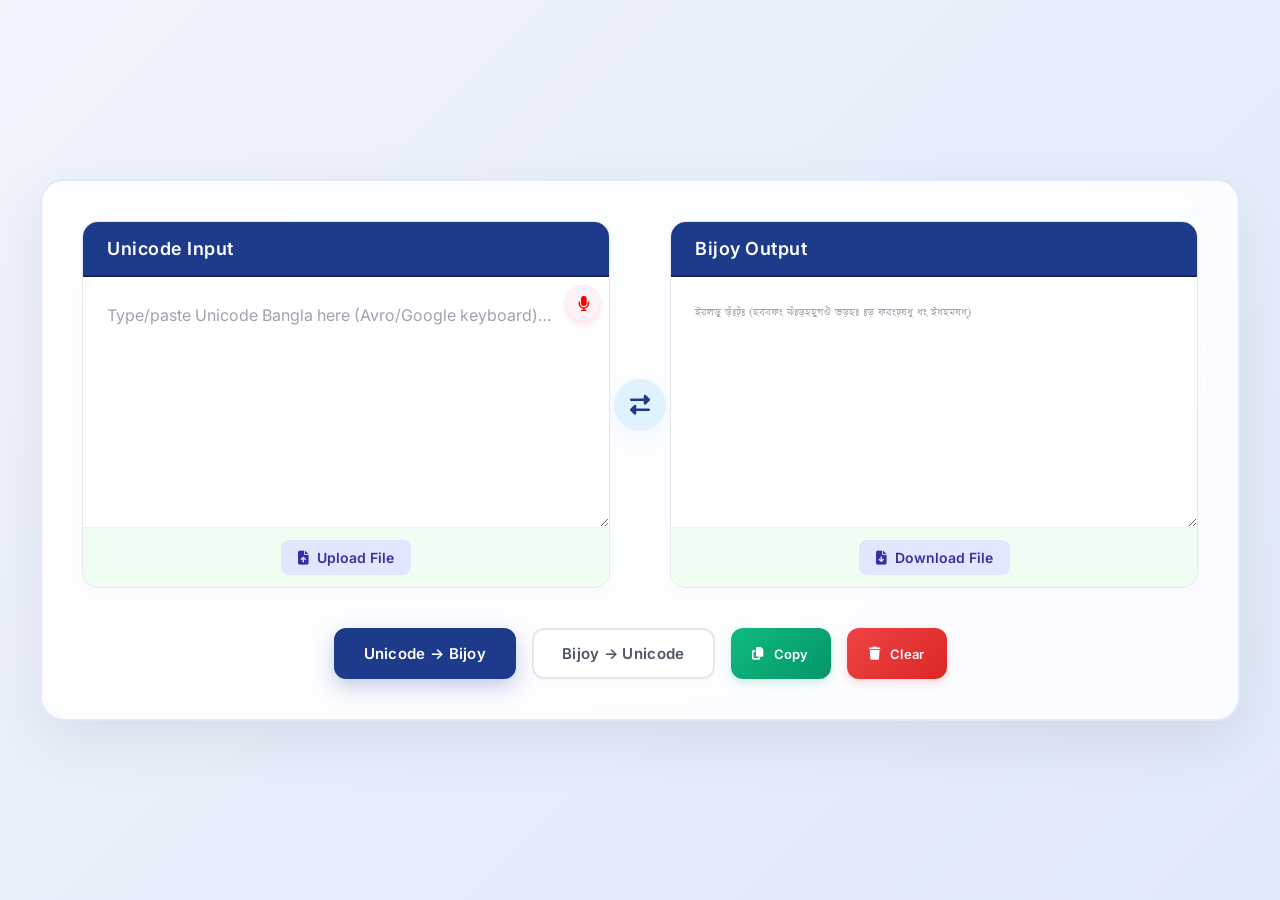
<file: index.html>
<!DOCTYPE html>
<html lang="en">
<head>
    <meta charset="UTF-8">
    <meta name="viewport" content="width=device-width, initial-scale=1.0">
    <title>Bangla Text Converter - Unicode & Bijoy</title>
    <!-- Use a modern font -->
    <link href="https://fonts.googleapis.com/css2?family=Inter:wght@400;500;600&display=swap" rel="stylesheet">
    <!-- FontAwesome for icons -->
    <link rel="stylesheet" href="https://cdnjs.cloudflare.com/ajax/libs/font-awesome/6.4.0/css/all.min.css">
    <link rel="stylesheet" href="style.css">
</head>
<body>

    <main class="converter-wrapper">
        <div class="converter-card" id="converter-card">
            <div class="panels">
                <!-- Left Panel -->
                <div class="panel">
                    <div class="panel-header">
                        <h3 id="left-title" style="margin: 0; font-size: 18px; color: #ffffff; font-weight: 600;">Unicode Input</h3>
                    </div>
                    <div class="textarea-wrapper">
                        <textarea id="input-text" placeholder="Type or paste your text here..." spellcheck="false"></textarea>
                        <button class="mic-btn" id="mic-btn" title="Start Voice Typing">
                            <i class="fas fa-microphone"></i>
                        </button>
                    </div>
                    <div class="panel-footer" style="justify-content: center; background-color: #f0fdf2; border-top: 1px solid #dcfce7;">
                        
                        <button class="action-badge borderless-btn" onclick="document.getElementById('file-upload').click()"><i class="fas fa-file-upload"></i> Upload File</button><input type="file" id="file-upload" accept=".txt,.doc,.docx" style="display: none;">
                    </div>
                </div>

                <!-- Swap Button -->
                <div class="swap-wrapper">
                    <button class="swap-btn" id="swap-btn" title="Swap Conversion Direction">
                        <i class="fas fa-exchange-alt"></i>
                    </button>
                </div>

                <!-- Right Panel -->
                <div class="panel">
                    <div class="panel-header">
                        <h3 id="right-title" style="margin: 0; font-size: 18px; color: #ffffff; font-weight: 600;">Bijoy Output</h3>
                    </div>
                    <div class="textarea-wrapper">
                        <textarea id="output-text" placeholder="Converted text will appear here..." readonly spellcheck="false"></textarea>
                    </div>
                    <div class="panel-footer" style="justify-content: center; background-color: #f0fdf2; border-top: 1px solid #dcfce7;">
                        
                        <button id="download-btn" class="action-badge borderless-btn" title="Download Output">
                            <i class="fas fa-file-download"></i> Download File
                        </button>
                    </div>
                </div>
            </div>

            <!-- Controls -->
            <div class="controls">
                <button id="btn-u2b" class="btn btn-conversion active">Unicode &rarr; Bijoy</button>
                <button id="btn-b2u" class="btn btn-conversion">Bijoy &rarr; Unicode</button>
                <button id="btn-copy" class="btn btn-copy"><i class="fas fa-copy"></i> Copy</button>
                <button id="btn-clear" class="btn btn-clear"><i class="fas fa-trash"></i> Clear</button>
            </div>
        </div>
    </main>

    <script src="mammoth.min.js"></script>
    <script src="common.js"></script>
    <script src="bijoy2uni.js"></script>
    <script src="uni2bijoy.js"></script>
    <script src="core-converter.js"></script>
    <script src="script.js"></script>
</body>
</html>
</file>
<file: style.css>
/* Reset & Base Styles */
@font-face {
    font-family: 'SutonnyMJ';
    /* Prefer installed font; fallback to bundled file if present */
    src: local('SutonnyMJ'), local('SutonnyMJ Regular'), url('SutonnyMJ.ttf') format('truetype');
    font-weight: normal;
    font-style: normal;
}
@font-face {
    font-family: 'Nikosh';
    /* Prefer installed font; fallback to bundled file if present */
    src: local('Nikosh'), local('Nikosh Regular'), url('Nikosh.ttf') format('truetype');
    font-weight: normal;
    font-style: normal;
}
* {
    margin: 0;
    padding: 0;
    box-sizing: border-box;
}

body {
    font-family: 'Inter', sans-serif;
    background: linear-gradient(135deg, #f0f4fd 0%, #e0e9fa 100%);
    color: #1f2937;
    display: flex;
    justify-content: center;
    align-items: center;
    min-height: 100vh;
    padding: 20px;
}

/* Main Container */
.converter-wrapper {
    width: 100%;
    max-width: 1200px; /* Tool area made larger */
    margin: 0 auto;
}

.converter-card {
    background: rgba(255, 255, 255, 0.85); /* Glassmorphism */
    backdrop-filter: blur(20px);
    border-radius: 24px;
    padding: 40px;
    border: 2px solid #e0e7ff;
    box-shadow: 0 20px 60px rgba(0, 0, 0, 0.08), 0 0 0 1px rgba(255, 255, 255, 0.8) inset;
    display: flex;
    flex-direction: column;
    gap: 30px;
    transition: transform 0.3s ease, box-shadow 0.3s ease;
}

.converter-card:hover {
    transform: translateY(-5px);
    box-shadow: 0 25px 70px rgba(0, 0, 0, 0.1), 0 0 0 1px rgba(255, 255, 255, 0.8) inset;
}

/* Panels Area */
.panels {
    display: flex;
    flex-direction: column;
    gap: 20px;
    align-items: stretch;
}

@media (min-width: 800px) {
    .panels {
        flex-direction: row;
    }
}

.panel {
    flex: 1;
    display: flex;
    flex-direction: column;
    background: #ffffff;
    border: 1px solid #e5e7eb;
    border-radius: 16px;
    overflow: hidden;
    width: 100%;
    box-shadow: 0 4px 10px rgba(0, 0, 0, 0.02);
    transition: all 0.3s cubic-bezier(0.4, 0, 0.2, 1);
}

.panel:hover {
    border-color: #6366f1;
    box-shadow: 0 10px 25px rgba(99, 102, 241, 0.1);
}

/* Panel Header */
.panel-header {
    background: #1e3a8a; /* Dark blue */
    color: #ffffff;
    padding: 16px 24px;
    font-weight: 600;
    font-size: 16px;
    letter-spacing: 0.5px;
    display: flex;
    justify-content: space-between;
    align-items: center;
    border-bottom: 2px solid #172554;
}

.panel-footer {
    background: #f9fafb;
    padding: 12px 24px;
    border-top: 1px solid #e5e7eb;
    display: flex;
    justify-content: flex-end;
    align-items: center;
}

.action-badge {
    background: #e0e7ff; /* light indigo */
    border-radius: 8px;
    padding: 8px 16px;
    font-size: 14px;
    font-weight: 600;
    cursor: pointer;
    transition: all 0.2s ease;
    color: #3730a3;
    display: flex;
    align-items: center;
    gap: 8px;
    border: 1px solid transparent;
}

.action-badge:hover {
    background: #e0f2fe; /* Light blue */
    color: #0369a1;
    transform: translateY(-1px);
}

.action-badge:active {
    background: #ffffff;
    color: #1e3a8a;
    transform: translateY(0);
}

.borderless-btn {
    font-family: inherit;
}

/* Textarea */
.textarea-wrapper {
    position: relative;
    flex: 1;
    display: flex;
    background: #fff;
}

textarea {
    width: 100%;
    min-height: 250px; /* Made smaller */
    border: none;
    resize: vertical;
    padding: 24px;
    font-size: 16px;
    font-family: inherit;
    line-height: 1.8;
    color: #1f2937;
    outline: none;
}

textarea::placeholder {
    color: #9ca3af;
    font-weight: 400;
}

#output-text::placeholder {
    font-size: 13px; /* Output text placeholder smaller per requested */
}

textarea[readonly] {
    background-color: #ffffff; 
}

/* Microphone Button */
.mic-btn {
    position: absolute;
    top: 8px;
    right: 8px;
    background: #fdf2f8;
    border: 1px solid #fce7f3;
    border-radius: 50%;
    width: 36px;
    height: 36px;
    color: #ff0000; /* pure red as requested */
    font-size: 15px;
    cursor: pointer;
    transition: all 0.3s cubic-bezier(0.4, 0, 0.2, 1);
    display: flex;
    align-items: center;
    justify-content: center;
    box-shadow: 0 4px 6px rgba(255, 0, 0, 0.1);
}

.mic-btn:hover, .mic-btn.recording {
    background: #ff0000;
    color: #ffffff;
    transform: scale(1.05);
}

.mic-btn.recording {
    animation: ripple 1.5s infinite;
}

@keyframes ripple {
    0% { box-shadow: 0 0 0 0 rgba(225, 29, 72, 0.4); }
    70% { box-shadow: 0 0 0 15px rgba(225, 29, 72, 0); }
    100% { box-shadow: 0 0 0 0 rgba(225, 29, 72, 0); }
}

/* Swap Button */
.swap-wrapper {
    display: flex;
    justify-content: center;
    align-items: center;
    padding: 0 10px;
    z-index: 2;
}

.swap-btn {
    background: #e0f2fe; /* Light blue */
    color: #1e3a8a; /* Dark blue icon */
    border: none;
    border-radius: 50%;
    width: 52px;
    height: 52px;
    font-size: 20px;
    cursor: pointer;
    box-shadow: 0 8px 15px rgba(224, 242, 254, 0.4);
    transition: all 0.3s cubic-bezier(0.4, 0, 0.2, 1);
    display: flex;
    align-items: center;
    justify-content: center;
    margin: 10px 0; /* Brings the panel closer without touching */
}

@media (min-width: 800px) {
    .swap-btn {
        margin: 0 -26px; /* Overlaps both panels slightly */
    }
}

.swap-btn:hover {
    transform: rotate(180deg) scale(1.1);
    background: #bae6fd; /* Slightly darker light blue */
    color: #1e3a8a;
    box-shadow: 0 12px 20px rgba(186, 230, 253, 0.5);
}

/* Bottom Controls */
.controls {
    display: flex;
    flex-wrap: wrap;
    justify-content: center;
    gap: 16px;
    margin-top: 10px;
}

.btn {
    border: none;
    padding: 14px 28px;
    border-radius: 12px;
    font-size: 15px;
    font-weight: 600;
    cursor: pointer;
    transition: all 0.3s cubic-bezier(0.4, 0, 0.2, 1);
    display: flex;
    align-items: center;
    gap: 10px;
    font-family: inherit;
    letter-spacing: 0.3px;
    flex: 1;
    min-width: 150px;
    justify-content: center;
}

@media (min-width: 800px) {
    .btn {
        flex: none;
    }
}

/* Conversion Buttons */
.btn-conversion {
    background: #ffffff;
    color: #4b5563;
    border: 2px solid #e5e7eb;
    box-shadow: 0 2px 5px rgba(0,0,0,0.02);
}

.btn-conversion:hover {
    background: #e0f2fe;
    border-color: #38bdf8;
    color: #0369a1;
    transform: translateY(-2px);
}

.btn-conversion.active {
    background: #1e3a8a; /* Dark blue */
    color: #ffffff;
    border-color: #1e3a8a;
    box-shadow: 0 8px 20px rgba(30, 58, 138, 0.25);
}

/* Copy and Clear Buttons */
.btn-copy {
    background: linear-gradient(135deg, #10b981 0%, #059669 100%);
    color: #ffffff;
    box-shadow: 0 4px 10px rgba(16, 185, 129, 0.2);
    padding: 8px 16px; /* Thoa sa chota kr do */
    font-size: 13px; /* Slightly smaller text */
    min-width: 100px;
    flex: 0;
}

.btn-copy:hover {
    transform: translateY(-2px);
    background: #e0f2fe; /* Light blue hover */
    color: #0369a1;
    box-shadow: 0 8px 15px rgba(224, 242, 254, 0.5);
}

.btn-clear {
    background: linear-gradient(135deg, #ef4444 0%, #dc2626 100%);
    color: #ffffff;
    box-shadow: 0 4px 10px rgba(239, 68, 68, 0.2);
    padding: 8px 16px; /* Thoa sa chota kr do */
    font-size: 13px; /* Slightly smaller text */
    min-width: 100px;
    flex: 0;
}

.btn-clear:hover {
    transform: translateY(-2px);
    background: #e0f2fe; /* Light blue hover */
    color: #0369a1;
    box-shadow: 0 8px 15px rgba(224, 242, 254, 0.5);
}

/* Mobile Responsive Adjustments */
@media (max-width: 800px) {
    body {
        padding: 10px; /* Reduced body padding for more screen space */
    }
    .converter-card {
        padding: 15px; /* Reduced card padding */
        border-radius: 16px;
        gap: 15px;
    }
    textarea {
        min-height: 250px; /* Increased textarea height for mobile */
        padding: 15px;
    }
    .panel-header {
        font-size: 15px;
        padding: 12px 15px;
    }
    .panel-footer {
        padding: 10px 15px;
    }
    .controls {
        flex-direction: column;
        align-items: stretch;
    }
}
</file>
